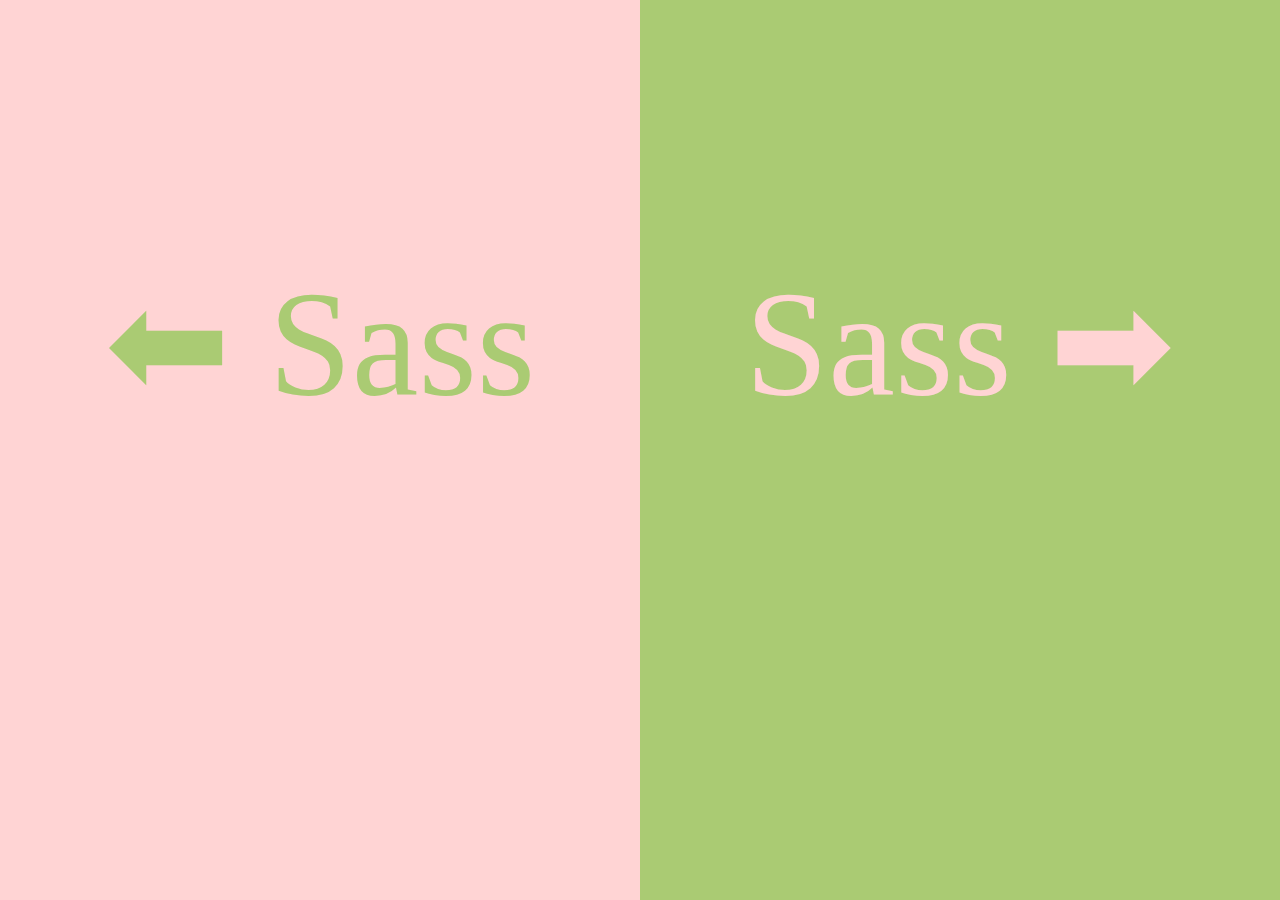
<file: Sass-01/index.html>
<!DOCTYPE html>
<html lang="pt-br">
<head>
    <meta charset="UTF-8">
    <meta http-equiv="X-UA-Compatible" content="IE=edge">
    <meta name="viewport" content="width=device-width, initial-scale=1.0">
    <title>Document</title>
    <link rel="stylesheet" href="styles/style.css"
</head>
<body>
    <div class="container">
        <div class="esquerdo">
            <div class="texto">
                ⬅ Sass
            </div>
        </div>
        <div class="direito">
            <div class="texto">
                Sass ➡
            </div>
        </div>
    </div>
</body>
</html>
</file>
<file: Sass-01/styles/style.css>
@charset "UTF-8";
body {
  /*incluímos essas configurações desta forma*/
  margin: 0;
  padding: 0;
  /*se tiver parâmetros, colocamos () na frente da função*/
}

.container {
  height: 100vh;
  display: flex;
}
.container .esquerdo {
  width: 50%;
  background-color: #FFD4D4;
}
.container .esquerdo .texto {
  margin-top: 40%;
  text-align: center;
  font-size: 150px;
  color: #AACB73;
}
.container .direito {
  width: 50%;
  background-color: #AACB73;
}
.container .direito .texto {
  margin-top: 40%;
  text-align: center;
  font-size: 150px;
  color: #FFD4D4;
}/*# sourceMappingURL=style.css.map */
</file>
